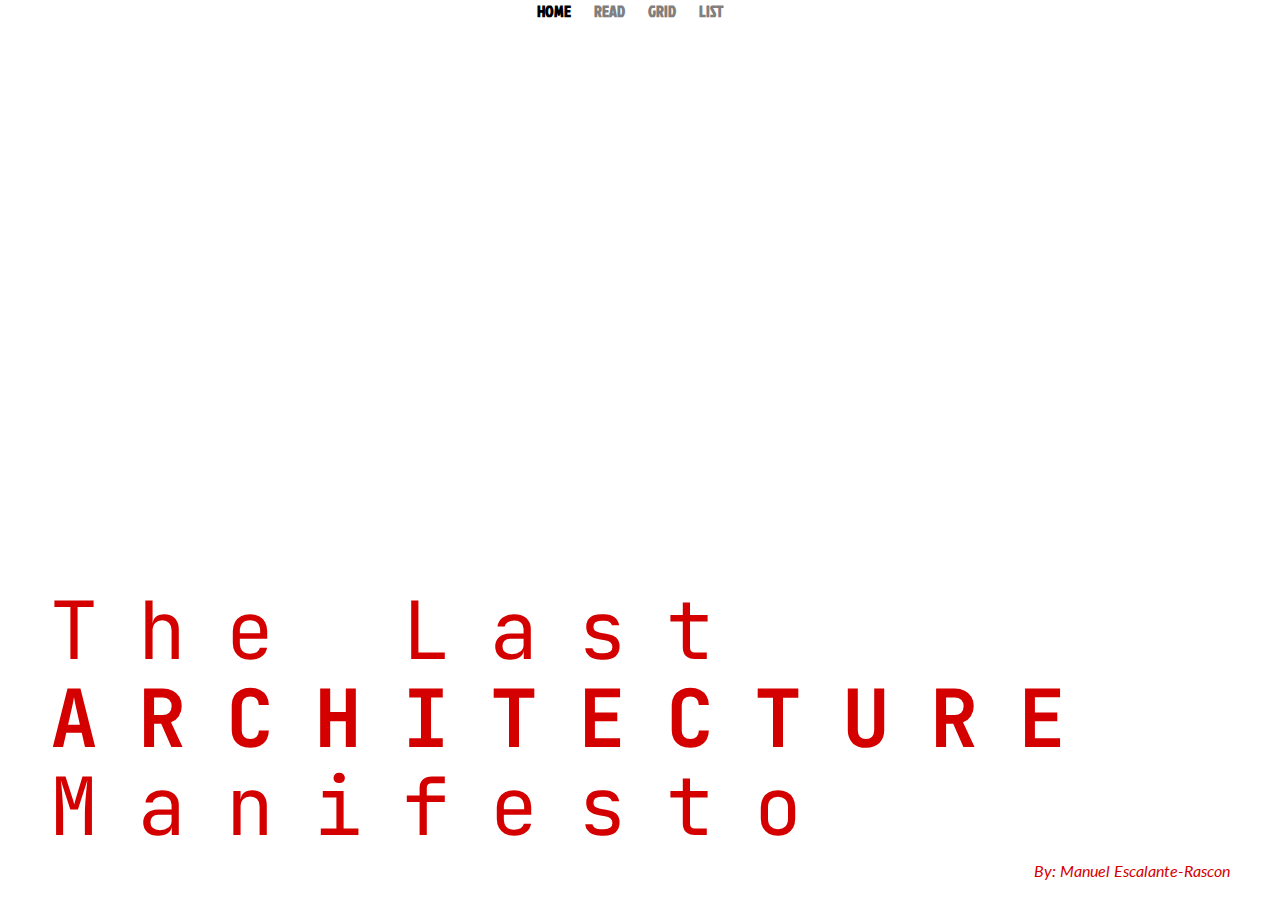
<file: Index.html>
<!DOCTYPE html>
<html lang="en">
<head>
    <meta charset="UTF-8">
    <meta name="viewport" content="width=device-width, initial-scale=1.0">
    <title>The Last Architecture Manifesto</title>
    <link rel="stylesheet" href="css/index.css"> <!-- Updated path to CSS -->
</head>
<body>
    <header>
        <nav>
            <ul>
                <li><a href="Index.html" class="active">HOME</a></li> <!-- Correct link for HOME -->
                <li><a href="Read.html">READ</a></li>
                <li><a href="Grid.html">GRID</a></li>
                <li><a href="List.html">LIST</a></li>
            </ul>
        </nav>
    </header>
    <main>
        <div class="title-container">
            <h1>The Last <span>ARCHITECTURE</span> Manifesto</h1>
        </div>
    </main>
    <footer class="author-footer">
        <p class="author">
            <a href="https://www.instagram.com/manuelescalanterascon/" target="_blank">By: Manuel Escalante-Rascon</a>
        </p>
    </footer>
    <script src="js/script.js"></script> <!-- Optional: Link to a main JS file if needed -->
</body>
</html>
</file>
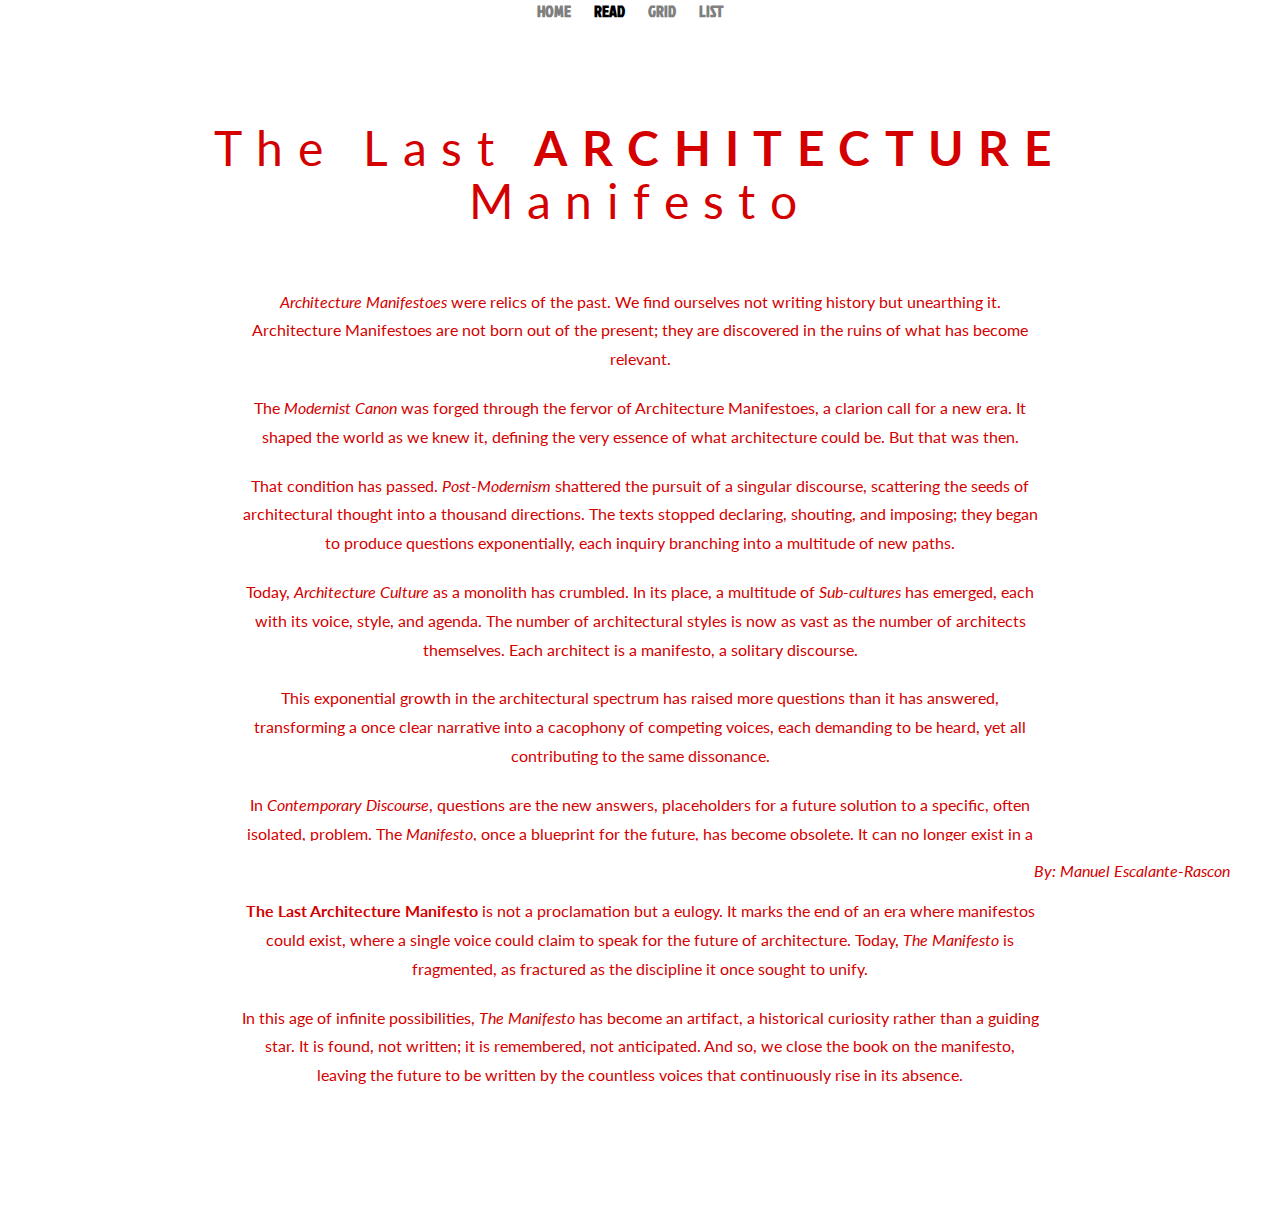
<file: Read.html>
<!DOCTYPE html>
<html lang="en">
<head>
    <meta charset="UTF-8">
    <meta name="viewport" content="width=device-width, initial-scale=1.0">
    <title>The Last Architecture Manifesto</title>
    <link rel="stylesheet" href="css/read.css"> <!-- Updated path to CSS -->
</head>
<body>
    <header>
        <nav>
            <ul>
                <li><a href="index.html">HOME</a></li>
                <li><a href="Read.html" class="active">READ</a></li>
                <li><a href="Grid.html">GRID</a></li>
                <li><a href="List.html">LIST</a></li>
            </ul>
        </nav>
    </header>
    <main>
        <div class="title-container">
            <h1>The Last <span>ARCHITECTURE</span> Manifesto</h1>
        </div>
        <div class="content">
            <p><em>Architecture Manifestoes</em> were relics of the past. We find ourselves not writing history but unearthing it. Architecture Manifestoes are not born out of the present; they are discovered in the ruins of what has become relevant.</p>
            <p>The <em>Modernist Canon</em> was forged through the fervor of Architecture Manifestoes, a clarion call for a new era. It shaped the world as we knew it, defining the very essence of what architecture could be. But that was then.</p>
            <p>That condition has passed. <em>Post-Modernism</em> shattered the pursuit of a singular discourse, scattering the seeds of architectural thought into a thousand directions. The texts stopped declaring, shouting, and imposing; they began to produce questions exponentially, each inquiry branching into a multitude of new paths.</p>
            <p>Today, <em>Architecture Culture</em> as a monolith has crumbled. In its place, a multitude of <em>Sub-cultures</em> has emerged, each with its voice, style, and agenda. The number of architectural styles is now as vast as the number of architects themselves. Each architect is a manifesto, a solitary discourse.</p>
            <p>This exponential growth in the architectural spectrum has raised more questions than it has answered, transforming a once clear narrative into a cacophony of competing voices, each demanding to be heard, yet all contributing to the same dissonance.</p>
            <p>In <em>Contemporary Discourse</em>, questions are the new answers, placeholders for a future solution to a specific, often isolated, problem. The <em>Manifesto</em>, once a blueprint for the future, has become obsolete. It can no longer exist in a world where subjectivity has become the norm and absolute truth can no longer be found.</p>
            <p><strong>The Last Architecture Manifesto</strong> is not a proclamation but a eulogy. It marks the end of an era where manifestos could exist, where a single voice could claim to speak for the future of architecture. Today, <em>The Manifesto</em> is fragmented, as fractured as the discipline it once sought to unify.</p>
            <p>In this age of infinite possibilities, <em>The Manifesto</em> has become an artifact, a historical curiosity rather than a guiding star. It is found, not written; it is remembered, not anticipated. And so, we close the book on the manifesto, leaving the future to be written by the countless voices that continuously rise in its absence.</p>
        </div>
    </main>
    <footer class="author-footer">
        <p class="author">
            <a href="https://www.instagram.com/manuelescalanterascon/" target="_blank">By: Manuel Escalante-Rascon</a>
        </p>
    </footer>
</body>
</html>
</file>
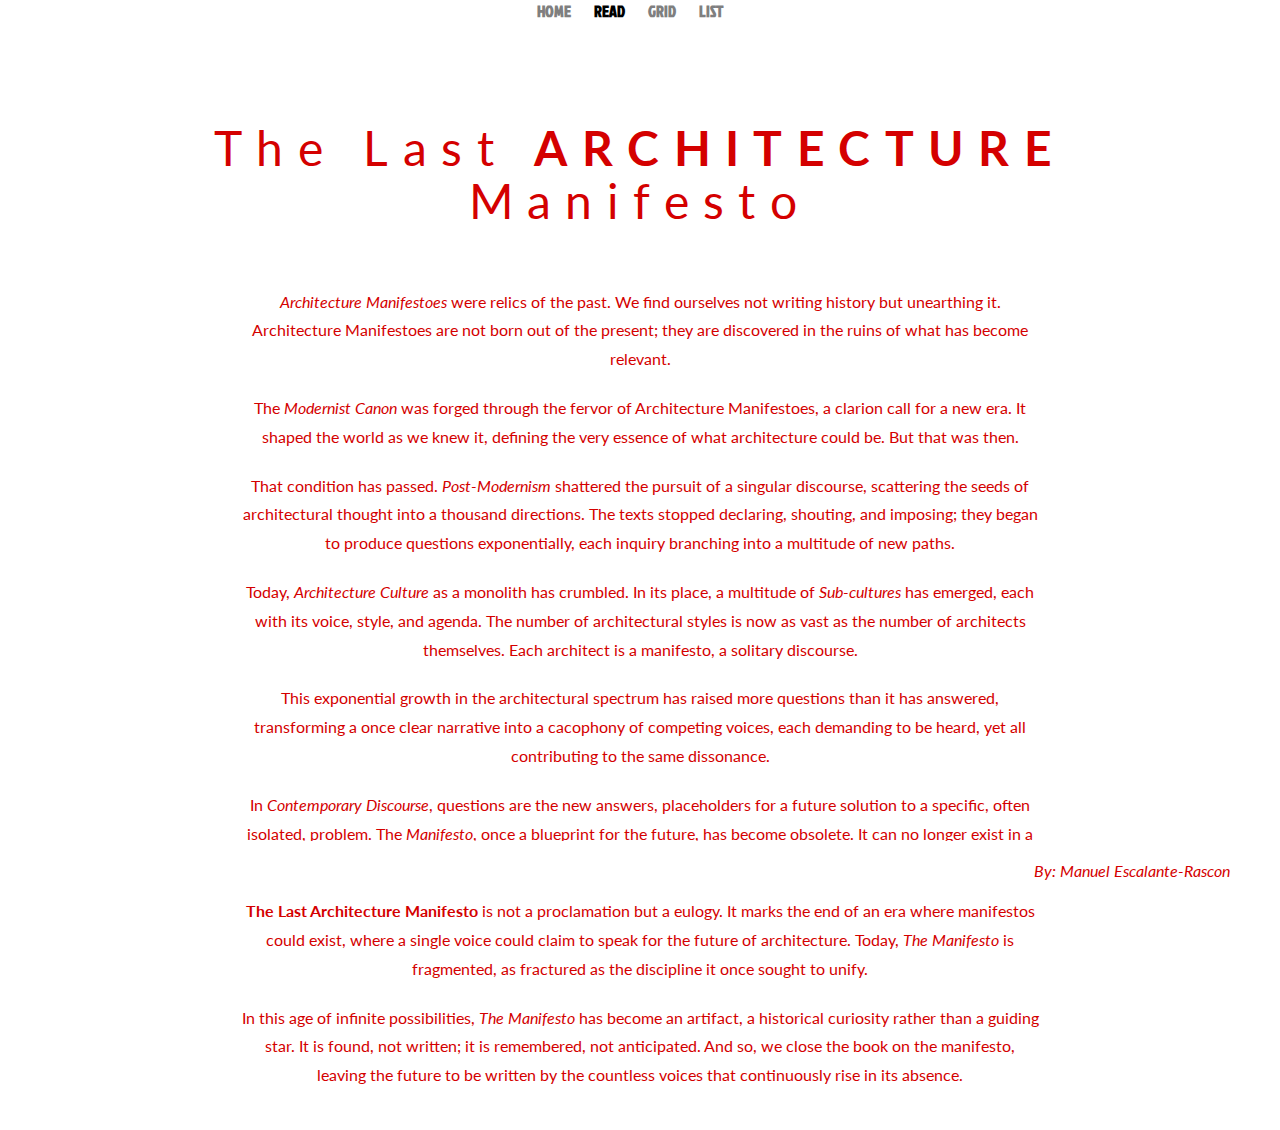
<file: Main/Read.html>
<!DOCTYPE html>
<html lang="en">
<head>
    <meta charset="UTF-8">
    <meta name="viewport" content="width=device-width, initial-scale=1.0">
    <title>The Last Architecture Manifesto</title>
    <link rel="stylesheet" href="css/read.css"> <!-- Updated path to CSS -->
</head>
<body>
    <header>
        <nav>
            <ul>
                <li><a href="Index.html">HOME</a></li>
                <li><a href="Read.html" class="active">READ</a></li>
                <li><a href="Grid.html">GRID</a></li>
                <li><a href="List.html">LIST</a></li>
            </ul>
        </nav>
    </header>
    <main>
        <div class="title-container">
            <h1>The Last <span>ARCHITECTURE</span> Manifesto</h1>
        </div>
        <div class="content">
            <p><em>Architecture Manifestoes</em> were relics of the past. We find ourselves not writing history but unearthing it. Architecture Manifestoes are not born out of the present; they are discovered in the ruins of what has become relevant.</p>
            <p>The <em>Modernist Canon</em> was forged through the fervor of Architecture Manifestoes, a clarion call for a new era. It shaped the world as we knew it, defining the very essence of what architecture could be. But that was then.</p>
            <p>That condition has passed. <em>Post-Modernism</em> shattered the pursuit of a singular discourse, scattering the seeds of architectural thought into a thousand directions. The texts stopped declaring, shouting, and imposing; they began to produce questions exponentially, each inquiry branching into a multitude of new paths.</p>
            <p>Today, <em>Architecture Culture</em> as a monolith has crumbled. In its place, a multitude of <em>Sub-cultures</em> has emerged, each with its voice, style, and agenda. The number of architectural styles is now as vast as the number of architects themselves. Each architect is a manifesto, a solitary discourse.</p>
            <p>This exponential growth in the architectural spectrum has raised more questions than it has answered, transforming a once clear narrative into a cacophony of competing voices, each demanding to be heard, yet all contributing to the same dissonance.</p>
            <p>In <em>Contemporary Discourse</em>, questions are the new answers, placeholders for a future solution to a specific, often isolated, problem. The <em>Manifesto</em>, once a blueprint for the future, has become obsolete. It can no longer exist in a world where subjectivity has become the norm and absolute truth can no longer be found.</p>
            <p><strong>The Last Architecture Manifesto</strong> is not a proclamation but a eulogy. It marks the end of an era where manifestos could exist, where a single voice could claim to speak for the future of architecture. Today, <em>The Manifesto</em> is fragmented, as fractured as the discipline it once sought to unify.</p>
            <p>In this age of infinite possibilities, <em>The Manifesto</em> has become an artifact, a historical curiosity rather than a guiding star. It is found, not written; it is remembered, not anticipated. And so, we close the book on the manifesto, leaving the future to be written by the countless voices that continuously rise in its absence.</p>
        </div>
    </main>
    <footer class="author-footer">
        <p class="author">
            <a href="https://www.instagram.com/manuelescalanterascon/" target="_blank">By: Manuel Escalante-Rascon</a>
        </p>
    </footer>
</body>
</html>
</file>
<file: css/index.css>
@import url('https://fonts.googleapis.com/css2?family=JetBrains+Mono:wght@400;700&family=Lato:ital@1&family=Jockey+One&display=swap');

body {
    font-family: 'JetBrains Mono', monospace;
    margin: 0;
    padding: 0;
    background-color: white;
    color: #333;
    display: flex;
    flex-direction: column;
    min-height: 100vh;
}

header {
    text-align: center;
}

nav ul {
    list-style-type: none;
    padding: 0;
    margin: 0;
    font-family: 'Jockey One', sans-serif;
}

nav ul li {
    display: inline;
    margin-right: 20px;
}

nav ul li a {
    text-decoration: none;
    color: #7f7f7f;
    font-weight: bold;
    font-size: 1em;
}

nav ul li a.active, nav ul li a:hover {
    color: black;
}

main {
    flex-grow: 1;
    margin: 20px 50px;
    display: flex;
    flex-direction: column;
    justify-content: flex-end; /* Align content to the bottom */
}

.title-container {
    text-align: left;
    margin-bottom: 30px;
}

h1 {
    font-size: 5em;
    color: #d40000;
    letter-spacing: 0.5em;
    line-height: 1.1em;
    font-weight: 400;
    margin: 0;
}

h1 span {
    font-weight: 700;
    display: block;
}

footer.author-footer {
    position: fixed;
    bottom: 0;
    left: 0;
    right: 0;
    padding: 20px 50px;
    text-align: right;
    background-color: white;
    box-sizing: border-box; /* Ensures padding is included within the width */
}

.author {
    font-family: 'Lato', sans-serif;
    font-style: italic;
    color: #d40000;
    font-size: 1em;
    margin: 0;
}

.author a {
    color: #d40000;
    text-decoration: none;
}

.author a:hover {
    text-decoration: underline;
}
</file>
<file: css/read.css>
@import url('https://fonts.googleapis.com/css2?family=JetBrains+Mono:wght@400;700&family=Lato:ital,wght@0,400;1,400&family=Jockey+One&display=swap');

body {
    font-family: 'Lato', sans-serif;
    font-style: normal;
    margin: 0;
    padding: 0;
    background-color: white;
    color: #d40000;
    display: flex;
    flex-direction: column;
    min-height: 100vh;
}

header {
    text-align: center;
    margin-bottom: 80px; /* Space below the header */
}

nav ul {
    list-style-type: none;
    padding: 0;
    margin: 0;
    font-family: 'Jockey One', sans-serif;
}

nav ul li {
    display: inline;
    margin-right: 20px;
}

nav ul li a {
    text-decoration: none;
    color: #7f7f7f;
    font-weight: bold;
    font-size: 1em;
}

nav ul li a.active, nav ul li a:hover {
    color: black;
}

main {
    flex-grow: 1;
    margin: 20px 50px;
    padding-bottom: 100px; /* Add space to prevent content from being cut off by the footer */
}

.title-container {
    text-align: center;
    margin-bottom: 60px; /* Increased space below the title */
}

/* Keep the original title styling */
h1 {
    font-size: 3em;
    color: #d40000;
    letter-spacing: 0.3em;
    line-height: 1.1em;
    font-weight: 400; /* Regular weight for "The Last" and "Manifesto" */
    margin: 0;
}

h1 span {
    font-weight: 700; /* Extra bold for "ARCHITECTURE" */
    display: inline; /* Ensure consistent inline behavior */
}

.content {
    text-align: center;
    font-family: 'Lato', sans-serif;
    color: #d40000;
    line-height: 1.8em; /* Increased line height for readability */
    max-width: 800px; /* Restrict width for a more centered look */
    margin: 0 auto; /* Center the text within the main container */
}

.content p {
    margin: 20px 0; /* Space between paragraphs */
    font-style: normal;
}

.content em {
    font-style: italic;
}

footer.author-footer {
    position: fixed;
    bottom: 0;
    left: 0;
    right: 0;
    padding: 20px 50px;
    text-align: right;
    background-color: white;
    box-sizing: border-box;
}

.author {
    font-family: 'Lato', sans-serif;
    font-style: italic;
    color: #d40000;
    font-size: 1em;
    margin: 0;
}

.author a {
    color: #d40000;
    text-decoration: none;
}

.author a:hover {
    text-decoration: underline;
}
</file>
<file: Main/css/read.css>
@import url('https://fonts.googleapis.com/css2?family=JetBrains+Mono:wght@400;700&family=Lato:ital,wght@0,400;1,400&family=Jockey+One&display=swap');

body {
    font-family: 'Lato', sans-serif;
    font-style: normal;
    margin: 0;
    padding: 0;
    background-color: white;
    color: #d40000;
    display: flex;
    flex-direction: column;
    min-height: 100vh;
}

header {
    text-align: center;
    margin-bottom: 80px; /* Space below the header */
}

nav ul {
    list-style-type: none;
    padding: 0;
    margin: 0;
    font-family: 'Jockey One', sans-serif;
}

nav ul li {
    display: inline;
    margin-right: 20px;
}

nav ul li a {
    text-decoration: none;
    color: #7f7f7f;
    font-weight: bold;
    font-size: 1em;
}

nav ul li a.active, nav ul li a:hover {
    color: black;
}

main {
    flex-grow: 1;
    margin: 20px 50px; /* Margin for the main content */
}

.title-container {
    text-align: center;
    margin-bottom: 60px; /* Increased space below the title */
}

/* Keep the original title styling */
h1 {
    font-size: 3em;
    color: #d40000;
    letter-spacing: 0.3em;
    line-height: 1.1em;
    font-weight: 400; /* Regular weight for "The Last" and "Manifesto" */
    margin: 0;
}

h1 span {
    font-weight: 700; /* Extra bold for "ARCHITECTURE" */
    display: inline; /* Ensure consistent inline behavior */
}

.content {
    text-align: center;
    font-family: 'Lato', sans-serif;
    color: #d40000;
    line-height: 1.8em; /* Increased line height for readability */
    max-width: 800px; /* Restrict width for a more centered look */
    margin: 0 auto; /* Center the text within the main container */
}

.content p {
    margin: 20px 0; /* Space between paragraphs */
    font-style: normal;
}

.content em {
    font-style: italic;
}

footer.author-footer {
    position: fixed;
    bottom: 0;
    left: 0;
    right: 0;
    padding: 20px 50px;
    text-align: right;
    background-color: white;
    box-sizing: border-box;
}

.author {
    font-family: 'Lato', sans-serif;
    font-style: italic;
    color: #d40000;
    font-size: 1em;
    margin: 0;
}

.author a {
    color: #d40000;
    text-decoration: none;
}

.author a:hover {
    text-decoration: underline;
}
</file>
